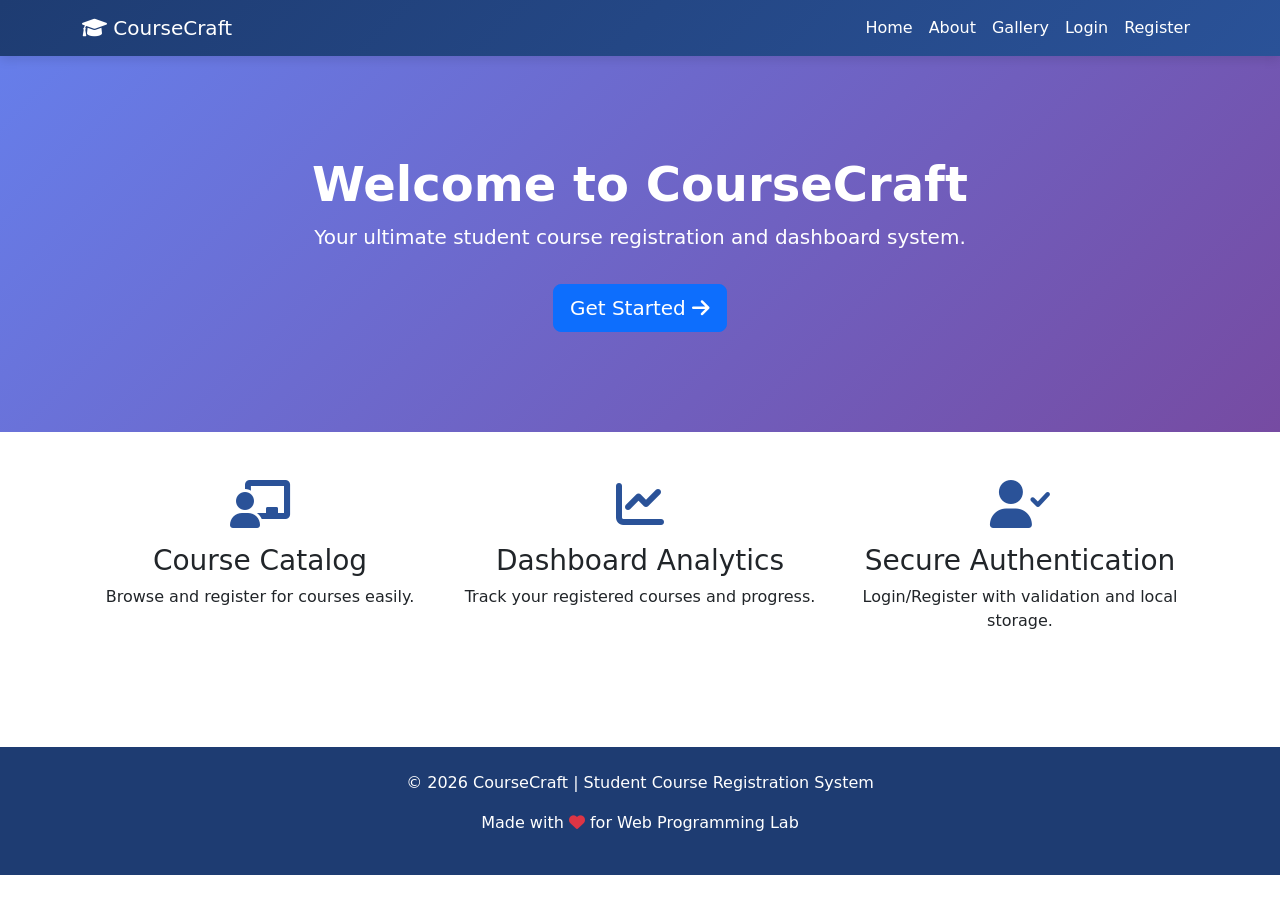
<file: web_project/html/index.html>
<!DOCTYPE html>
<html lang="en">
<head>
    <meta charset="UTF-8">
    <meta name="viewport" content="width=device-width, initial-scale=1.0">
    <title>CourseCraft | Student Dashboard</title>
    <link rel="stylesheet" href="../css/style.css">
    <link href="https://cdn.jsdelivr.net/npm/bootstrap@5.3.0/dist/css/bootstrap.min.css" rel="stylesheet">
    <link rel="stylesheet" href="https://cdnjs.cloudflare.com/ajax/libs/font-awesome/6.0.0-beta3/css/all.min.css">
</head>
<body>
    <nav class="navbar navbar-expand-lg custom-navbar">
        <div class="container">
            <a class="navbar-brand" href="index.html"><i class="fas fa-graduation-cap"></i> CourseCraft</a>
            <button class="navbar-toggler" type="button" data-bs-toggle="collapse" data-bs-target="#navbarNav">
                <span class="navbar-toggler-icon"></span>
            </button>
            <div class="collapse navbar-collapse" id="navbarNav">
                <ul class="navbar-nav ms-auto">
                    <li class="nav-item"><a class="nav-link active" href="index.html">Home</a></li>
                    <li class="nav-item"><a class="nav-link" href="about.html">About</a></li>
                    <li class="nav-item"><a class="nav-link" href="gallery.html">Gallery</a></li>
                    <li class="nav-item"><a class="nav-link" href="login.html">Login</a></li>
                    <li class="nav-item"><a class="nav-link" href="register.html">Register</a></li>
                </ul>
            </div>
        </div>
    </nav>

    <header class="hero-section text-center">
        <div class="container">
            <h1>Welcome to CourseCraft</h1>
            <p class="lead">Your ultimate student course registration and dashboard system.</p>
            <a href="register.html" class="btn btn-primary btn-lg mt-3">Get Started <i class="fas fa-arrow-right"></i></a>
        </div>
    </header>

    <section class="features py-5">
        <div class="container">
            <div class="row text-center">
                <div class="col-md-4">
                    <i class="fas fa-chalkboard-user fa-3x mb-3"></i>
                    <h3>Course Catalog</h3>
                    <p>Browse and register for courses easily.</p>
                </div>
                <div class="col-md-4">
                    <i class="fas fa-chart-line fa-3x mb-3"></i>
                    <h3>Dashboard Analytics</h3>
                    <p>Track your registered courses and progress.</p>
                </div>
                <div class="col-md-4">
                    <i class="fas fa-user-check fa-3x mb-3"></i>
                    <h3>Secure Authentication</h3>
                    <p>Login/Register with validation and local storage.</p>
                </div>
            </div>
        </div>
    </section>

    <footer class="text-center py-4">
        <p>&copy; 2026 CourseCraft | Student Course Registration System</p>
        <p>Made with <i class="fas fa-heart text-danger"></i> for Web Programming Lab</p>
    </footer>

    <script src="https://cdn.jsdelivr.net/npm/bootstrap@5.3.0/dist/js/bootstrap.bundle.min.js"></script>
</body>
</html>
</file>
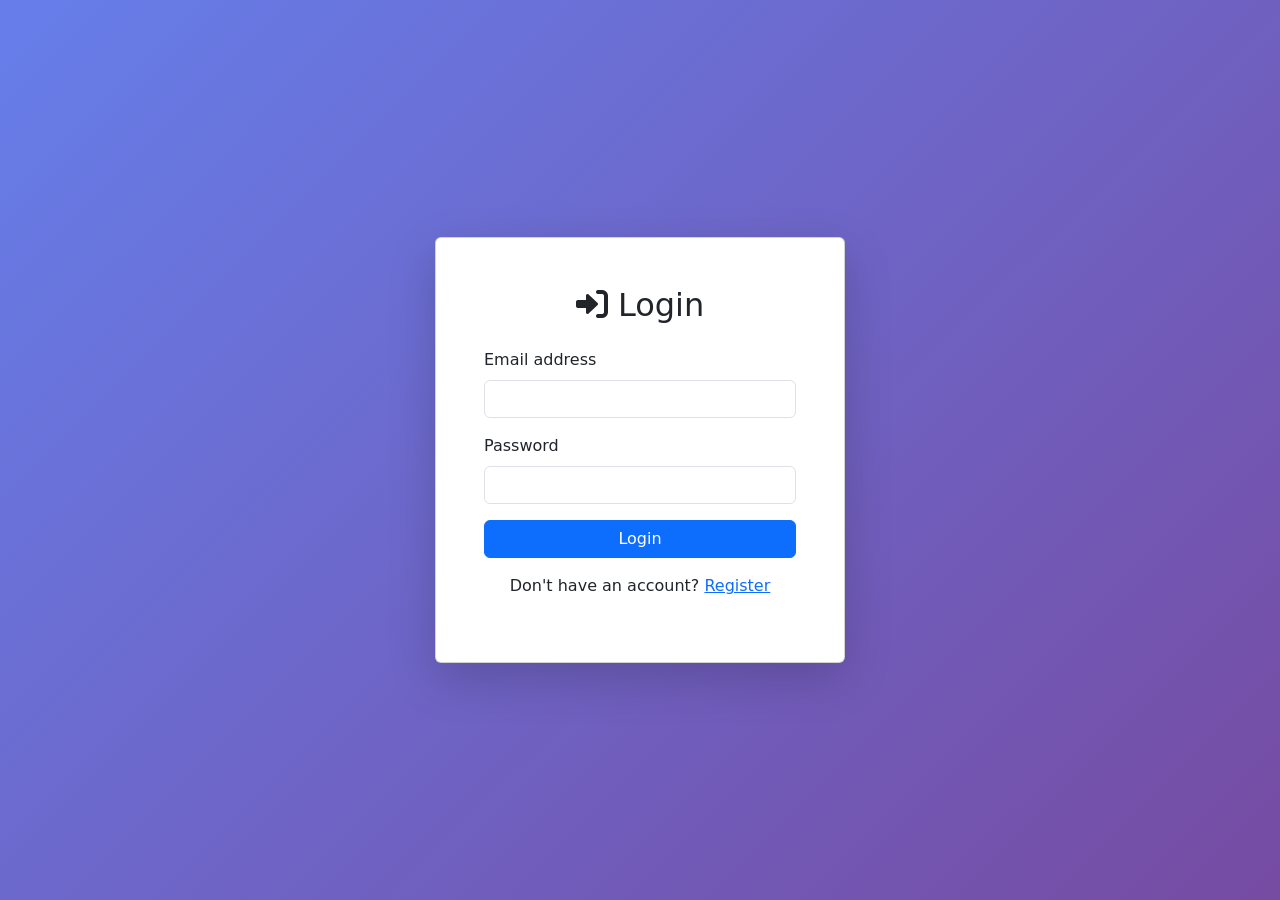
<file: web_project/html/dashboard.html>
<!DOCTYPE html>
<html lang="en">
<head>
    <meta charset="UTF-8">
    <meta name="viewport" content="width=device-width, initial-scale=1.0">
    <title>Dashboard | CourseCraft</title>
    <link rel="stylesheet" href="../css/style.css">
    <link href="https://cdn.jsdelivr.net/npm/bootstrap@5.3.0/dist/css/bootstrap.min.css" rel="stylesheet">
    <link rel="stylesheet" href="https://cdnjs.cloudflare.com/ajax/libs/font-awesome/6.0.0-beta3/css/all.min.css">
</head>
<body>
    <div class="dashboard-wrapper">
        <!-- Sidebar -->
        <div class="sidebar">
            <h3><i class="fas fa-graduation-cap"></i> CourseCraft</h3>
            <ul class="nav flex-column">
                <li class="nav-item"><a href="#" class="nav-link active" data-section="dashboard"><i class="fas fa-tachometer-alt"></i> Dashboard</a></li>
                <li class="nav-item"><a href="#" class="nav-link" data-section="courses"><i class="fas fa-book"></i> Available Courses</a></li>
                <li class="nav-item"><a href="#" class="nav-link" data-section="mycourses"><i class="fas fa-list-check"></i> My Courses</a></li>
                <li class="nav-item"><a href="#" class="nav-link" data-section="profile"><i class="fas fa-user"></i> Profile</a></li>
                <li class="nav-item"><a href="#" class="nav-link" id="logoutBtn"><i class="fas fa-sign-out-alt"></i> Logout</a></li>
            </ul>
        </div>

        <!-- Main Content -->
        <div class="main-content">
            <div id="dashboardSection">
                <h2>Welcome, <span id="studentName"></span>!</h2>
                <p>Manage your courses, track registrations, and stay updated.</p>
                <div class="row mt-4">
                    <div class="col-md-4"><div class="card p-3"><h5>Registered Courses</h5><p id="regCount">0</p></div></div>
                    <div class="col-md-4"><div class="card p-3"><h5>Available Courses</h5><p id="availCount">0</p></div></div>
                </div>
            </div>
            <div id="coursesSection" class="d-none">
                <h2>Available Courses</h2>
                <table class="table table-bordered table-hover" id="coursesTable">
                    <thead class="table-dark"><tr><th>Code</th><th>Course Name</th><th>Credits</th><th>Instructor</th><th>Seats</th><th>Action</th></tr></thead>
                    <tbody></tbody>
                </table>
            </div>
            <div id="mycoursesSection" class="d-none">
                <h2>My Registered Courses</h2>
                <table class="table table-bordered table-striped" id="mycoursesTable">
                    <thead class="table-dark"><tr><th>Code</th><th>Course Name</th><th>Credits</th><th>Instructor</th><th>Action</th></tr></thead>
                    <tbody></tbody>
                </table>
            </div>
            <div id="profileSection" class="d-none">
                <h2>Student Profile</h2>
                <p><strong>Name:</strong> <span id="profileName"></span></p>
                <p><strong>Email:</strong> <span id="profileEmail"></span></p>
                <p><strong>Registered Courses Count:</strong> <span id="profileRegCount"></span></p>
            </div>
        </div>
    </div>
    <script src="../js/auth.js"></script>
    <script src="../js/dashboard.js"></script>
</body>
</html>
</file>
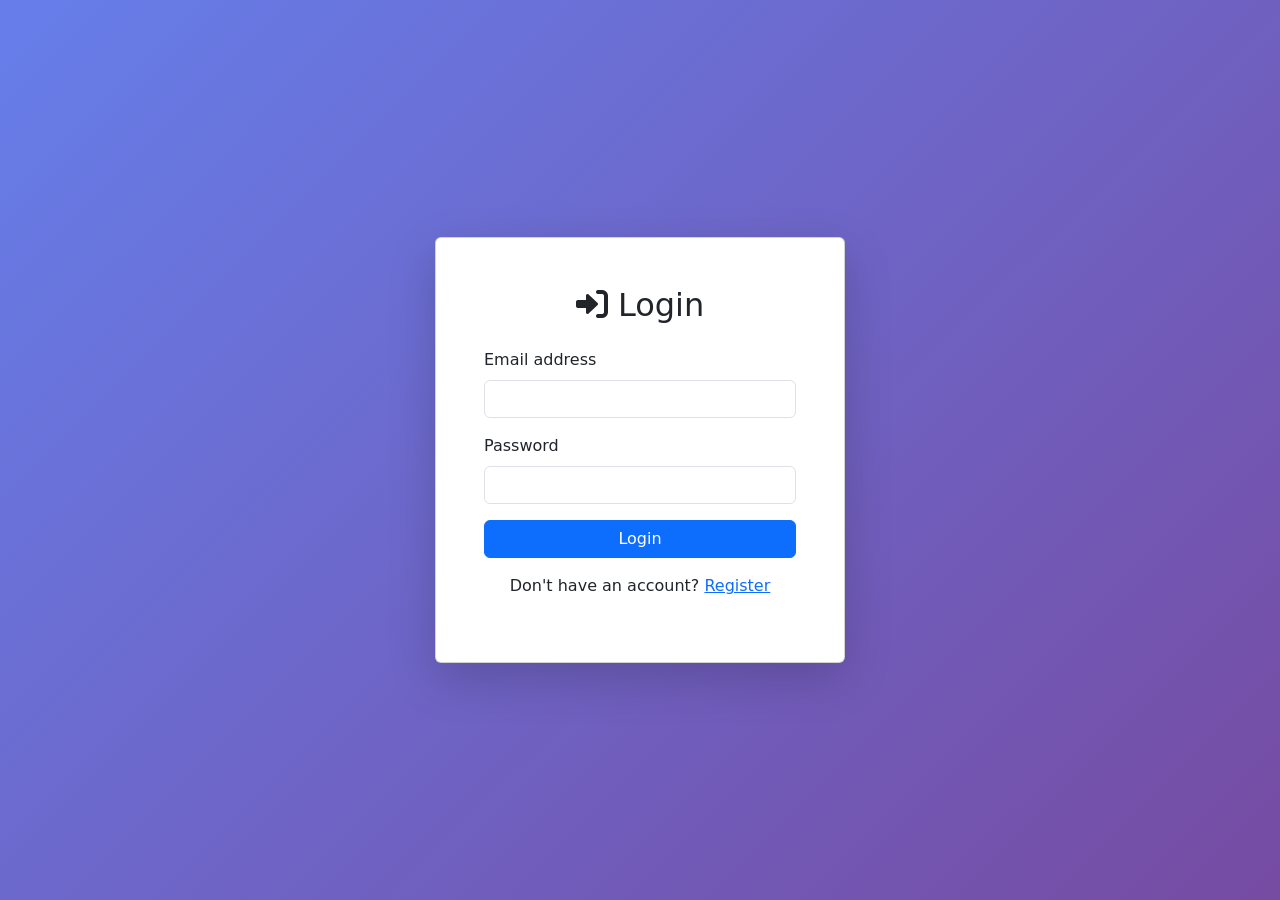
<file: web_project/html/login.html>
<!DOCTYPE html>
<html lang="en">
<head>
    <meta charset="UTF-8">
    <meta name="viewport" content="width=device-width, initial-scale=1.0">
    <title>Login | CourseCraft</title>
    <link rel="stylesheet" href="../css/style.css">
    <link href="https://cdn.jsdelivr.net/npm/bootstrap@5.3.0/dist/css/bootstrap.min.css" rel="stylesheet">
    <link rel="stylesheet" href="https://cdnjs.cloudflare.com/ajax/libs/font-awesome/6.0.0-beta3/css/all.min.css">
</head>
<body class="auth-body">
    <div class="auth-container">
        <div class="card shadow-lg">
            <div class="card-body p-5">
                <h2 class="text-center mb-4"><i class="fas fa-sign-in-alt"></i> Login</h2>
                <form id="loginForm">
                    <div class="mb-3">
                        <label class="form-label">Email address</label>
                        <input type="text" class="form-control" id="loginEmail" required>
                    </div>
                    <div class="mb-3">
                        <label class="form-label">Password</label>
                        <input type="password" class="form-control" id="loginPassword" required>
                    </div>
                    <div id="loginError" class="alert alert-danger d-none"></div>
                    <button type="submit" class="btn btn-primary w-100">Login</button>
                </form>
                <p class="text-center mt-3">Don't have an account? <a href="register.html">Register</a></p>
            </div>
        </div>
    </div>
    <script src="../js/auth.js"></script>
    <script src="https://cdn.jsdelivr.net/npm/bootstrap@5.3.0/dist/js/bootstrap.bundle.min.js"></script>
</body>
</html>
</file>
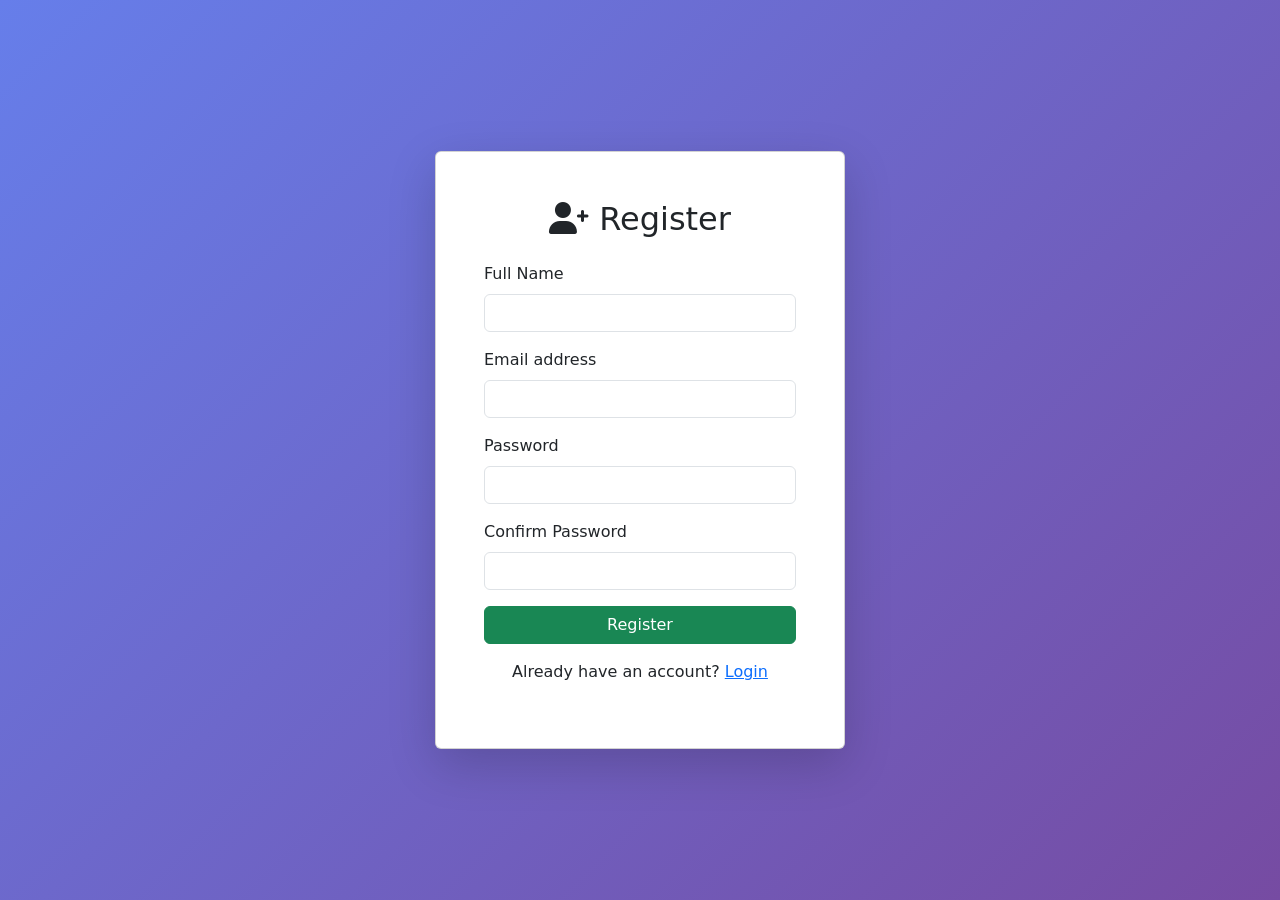
<file: web_project/html/register.html>
<!DOCTYPE html>
<html lang="en">
<head>
    <meta charset="UTF-8">
    <meta name="viewport" content="width=device-width, initial-scale=1.0">
    <title>Register | CourseCraft</title>
    <link rel="stylesheet" href="../css/style.css">
    <link href="https://cdn.jsdelivr.net/npm/bootstrap@5.3.0/dist/css/bootstrap.min.css" rel="stylesheet">
    <link rel="stylesheet" href="https://cdnjs.cloudflare.com/ajax/libs/font-awesome/6.0.0-beta3/css/all.min.css">
</head>
<body class="auth-body">
    <div class="auth-container">
        <div class="card shadow-lg">
            <div class="card-body p-5">
                <h2 class="text-center mb-4"><i class="fas fa-user-plus"></i> Register</h2>
                <form id="registerForm">
                    <div class="mb-3">
                        <label class="form-label">Full Name</label>
                        <input type="text" class="form-control" id="regName" required>
                    </div>
                    <div class="mb-3">
                        <label class="form-label">Email address</label>
                        <input type="text" class="form-control" id="regEmail" required>
                        <div id="emailError" class="text-danger small"></div>
                    </div>
                    <div class="mb-3">
                        <label class="form-label">Password</label>
                        <input type="password" class="form-control" id="regPassword" required>
                        <div id="passwordError" class="text-danger small"></div>
                    </div>
                    <div class="mb-3">
                        <label class="form-label">Confirm Password</label>
                        <input type="password" class="form-control" id="regConfirmPassword" required>
                    </div>
                    <div id="regError" class="alert alert-danger d-none"></div>
                    <button type="submit" class="btn btn-success w-100">Register</button>
                </form>
                <p class="text-center mt-3">Already have an account? <a href="login.html">Login</a></p>
            </div>
        </div>
    </div>
    <script src="../js/auth.js"></script>
    <script src="https://cdn.jsdelivr.net/npm/bootstrap@5.3.0/dist/js/bootstrap.bundle.min.js"></script>
</body>
</html>
</file>
<file: web_project/css/style.css>
/* Global Styles */
* {
    margin: 0;
    padding: 0;
    box-sizing: border-box;
}

body {
    font-family: 'Segoe UI', Tahoma, Geneva, Verdana, sans-serif;
    background: #f4f7fc;
}

.custom-navbar {
    background: linear-gradient(135deg, #1e3c72, #2a5298);
    box-shadow: 0 4px 10px rgba(0,0,0,0.1);
}
.custom-navbar .navbar-brand, .custom-navbar .nav-link {
    color: white !important;
    font-weight: 500;
}
.custom-navbar .nav-link:hover {
    color: #ffd966 !important;
}

.hero-section {
    background: linear-gradient(135deg, #667eea, #764ba2);
    color: white;
    padding: 100px 0;
}
.hero-section h1 {
    font-size: 3rem;
    font-weight: bold;
}

.features i {
    color: #2a5298;
}

.auth-body {
    background: linear-gradient(135deg, #667eea, #764ba2);
    height: 100vh;
    display: flex;
    align-items: center;
    justify-content: center;
}
.auth-container {
    width: 100%;
    max-width: 450px;
    padding: 20px;
}

/* Dashboard Sidebar Layout */
.dashboard-wrapper {
    display: flex;
    min-height: 100vh;
}
.sidebar {
    width: 260px;
    background: #1e2a3a;
    color: white;
    padding: 20px;
    position: fixed;
    height: 100%;
    overflow-y: auto;
}
.sidebar h3 {
    text-align: center;
    margin-bottom: 30px;
    font-size: 1.5rem;
}
.sidebar .nav-link {
    color: #ddd;
    padding: 12px 15px;
    margin: 5px 0;
    border-radius: 8px;
    transition: 0.3s;
}
.sidebar .nav-link:hover, .sidebar .nav-link.active {
    background: #2a5298;
    color: white;
}
.main-content {
    margin-left: 260px;
    padding: 30px;
    width: 100%;
    background: #f4f7fc;
    min-height: 100vh;
}

/* Table Styling */
.table {
    background: white;
    border-radius: 10px;
    overflow: hidden;
    box-shadow: 0 2px 8px rgba(0,0,0,0.05);
}
.table-hover tbody tr:hover {
    background-color: #e6f7ff;
    transition: 0.2s;
}
.btn-register {
    background-color: #28a745;
    color: white;
    border: none;
    padding: 5px 12px;
    border-radius: 20px;
}
.btn-drop {
    background-color: #dc3545;
    color: white;
    border: none;
    padding: 5px 12px;
    border-radius: 20px;
}

/* Gallery Hover */
.gallery-card img {
    transition: transform 0.3s, box-shadow 0.3s;
}
.gallery-card img:hover {
    transform: scale(1.05);
    box-shadow: 0 10px 20px rgba(0,0,0,0.2);
}

footer {
    background: #1e3c72;
    color: white;
    margin-top: 50px;
}

@media (max-width: 768px) {
    .sidebar {
        width: 100%;
        position: relative;
        height: auto;
    }
    .main-content {
        margin-left: 0;
    }
    .dashboard-wrapper {
        flex-direction: column;
    }
}
</file>
